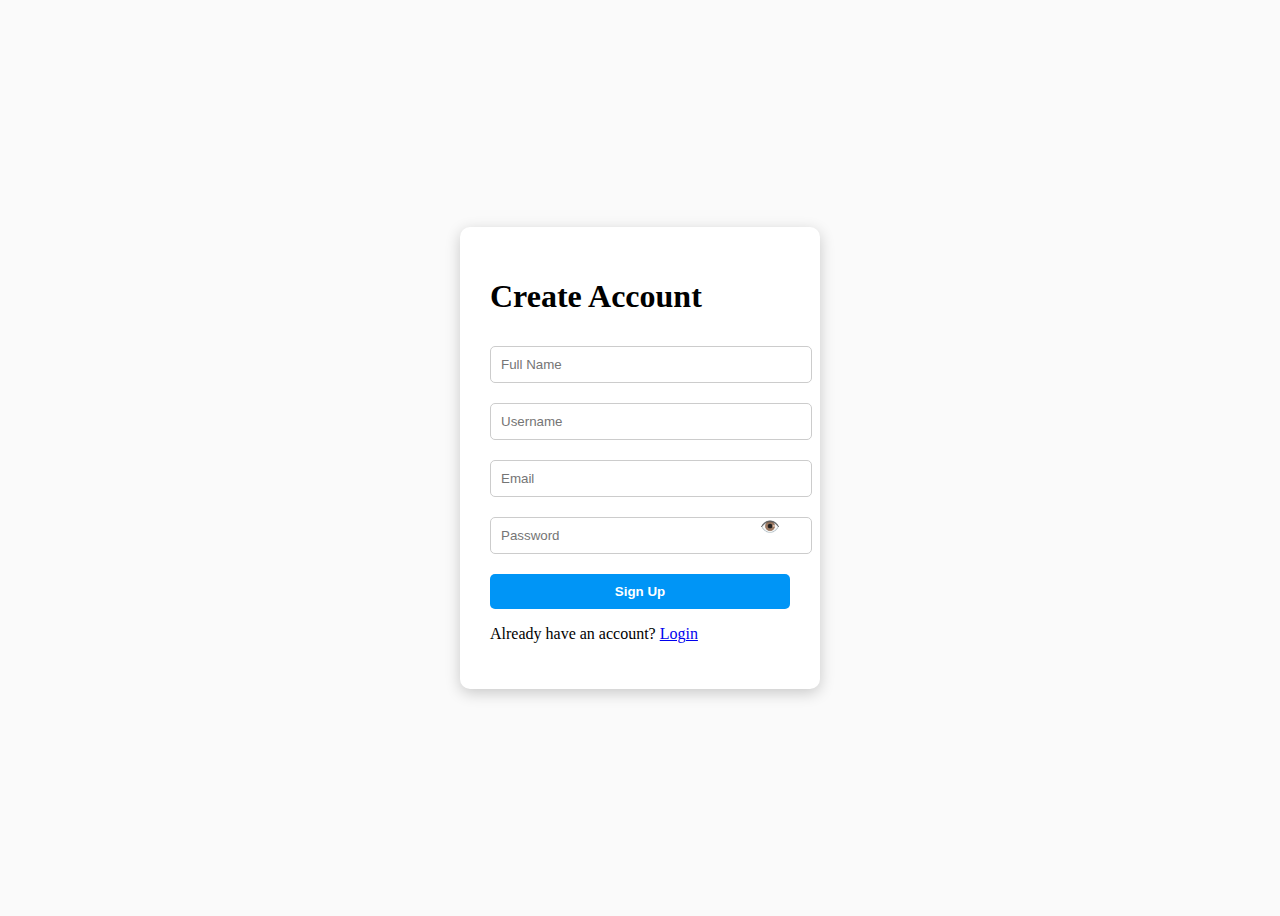
<file: index.html>
<!DOCTYPE html>
<html lang="en">

<head>
    <meta charset="UTF-8">
    <meta name="viewport" content="width=device-width, initial-scale=1.0">
    <title>Sign Up | InstaClone</title>
    <link rel="stylesheet" href="style.css">
    <script src="script.js" defer></script>
</head>

<body class="signup-body">
    <div class="login-box">
        <h1>Create Account</h1>
        <form id="signupForm">
            <input type="text" id="fullname" placeholder="Full Name" required>
            <input type="text" id="username" placeholder="Username" required>
            <input type="email" id="email" placeholder="Email" required>
            <div class="password-box">
                <input type="password" id="password" placeholder="Password" required>
                <span class="eye" onclick="togglePassword('password')">👁️</span>
            </div>
            <button type="submit">Sign Up</button>
        </form>
        <p>Already have an account? <a href="login.html">Login</a></p>
    </div>
</body>

</html>
</file>
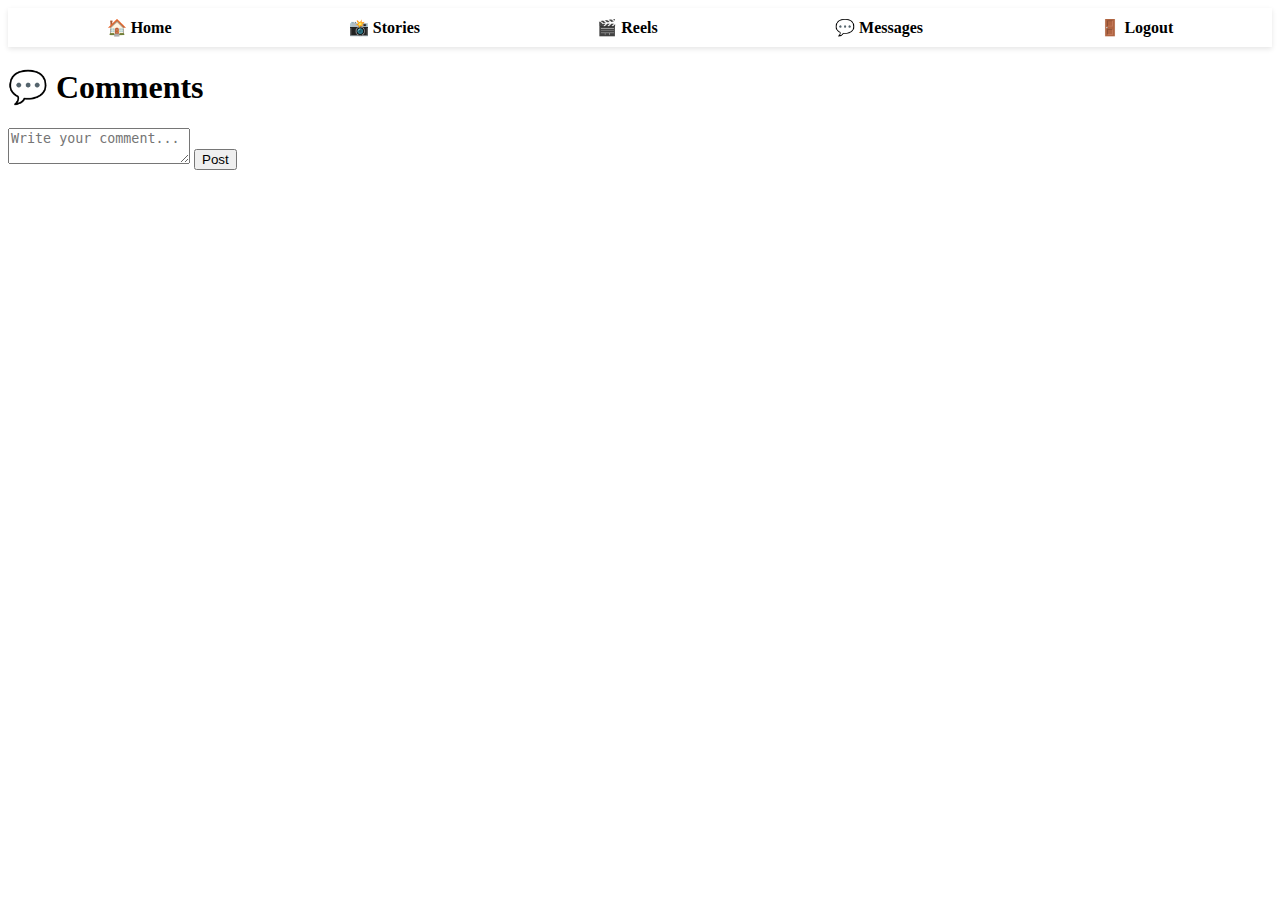
<file: comment.html>
<!DOCTYPE html>
<html lang="en">

<head>
    <meta charset="UTF-8">
    <title>Comments | InstaClone</title>
    <link rel="stylesheet" href="style.css">
    <script src="script.js" defer></script>
</head>

<body class="comment-body">

    <div class="navbar">
        <a href="home.html">🏠 Home</a>
        <a href="stories.html">📸 Stories</a>
        <a href="reels.html">🎬 Reels</a>
        <a href="messages.html">💬 Messages</a>
        <a href="login.html">🚪 Logout</a>
    </div>

    <h1>💬 Comments</h1>

    <div class="comment-box">
        <textarea id="userComment" placeholder="Write your comment..."></textarea>
        <button onclick="postComment()">Post</button>
    </div>

    <div id="commentSection"></div>

</body>

</html>
</file>
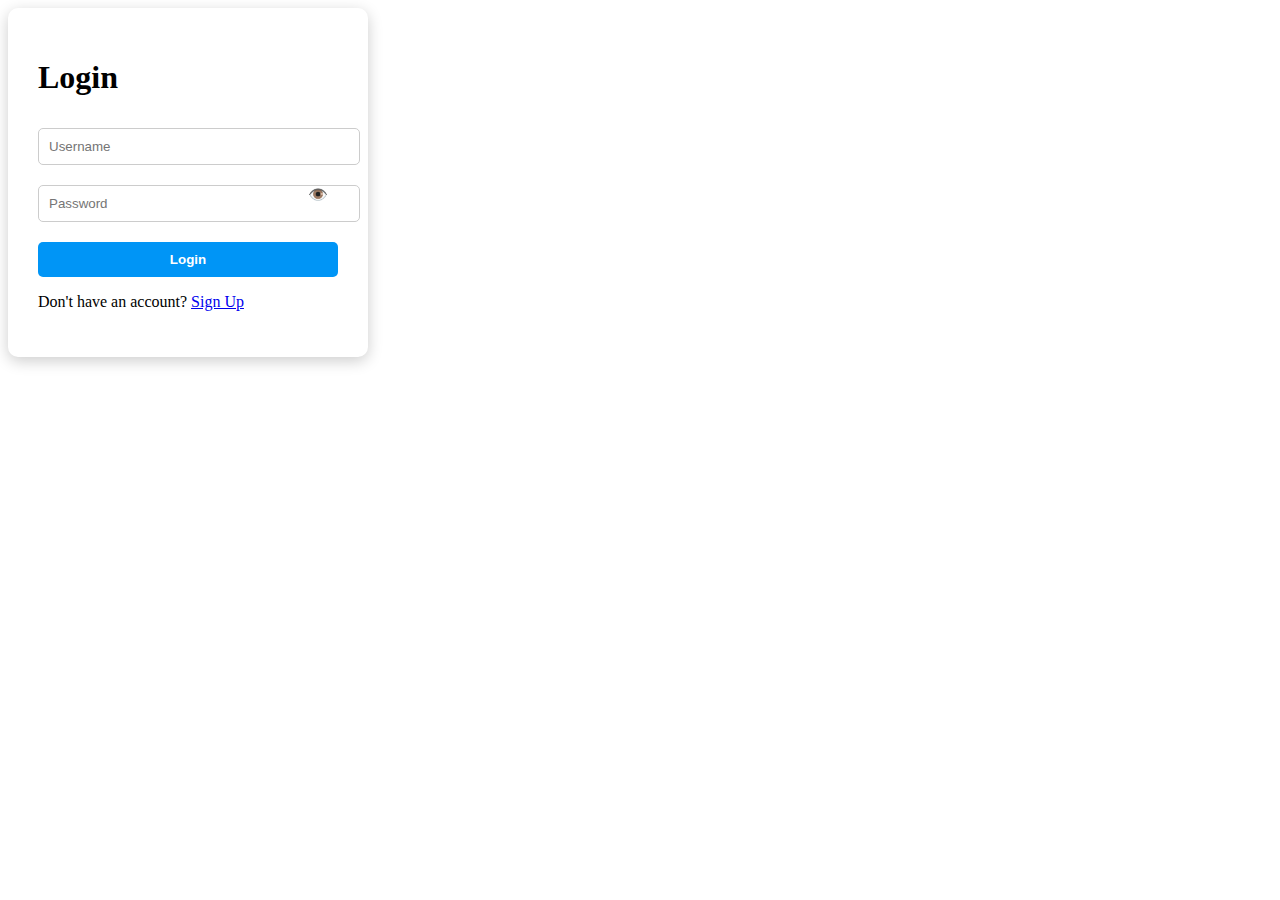
<file: login.html>
<!DOCTYPE html>
<html lang="en">

<head>
    <meta charset="UTF-8">
    <meta name="viewport" content="width=device-width, initial-scale=1.0">
    <title>Login | InstaClone</title>
    <link rel="stylesheet" href="style.css">
    <script src="script.js" defer></script>
</head>

<body class="login-body">

    <div class="login-box">
        <h1>Login</h1>
        <form id="loginForm">
            <input type="text" id="loginUsername" placeholder="Username" required>
            <div class="password-box">
                <input type="password" id="loginPassword" placeholder="Password" required>
                <span class="eye" onclick="togglePassword('loginPassword')">👁️</span>
            </div>
            <button type="submit">Login</button>
        </form>
        <p>Don't have an account? <a href="index.html">Sign Up</a></p>
    </div>

</body>

</html>
</file>
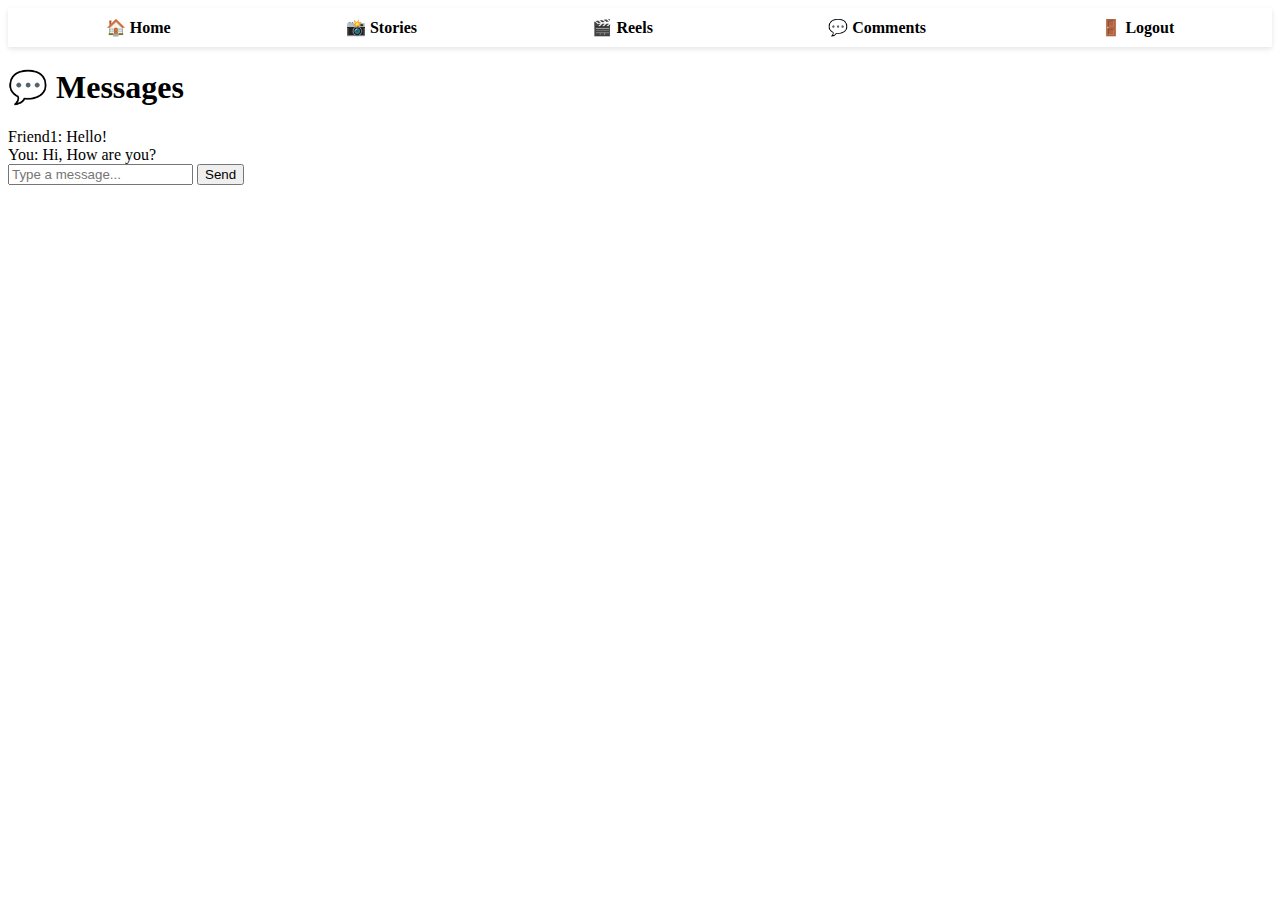
<file: messeges.html>
<!DOCTYPE html>
<html lang="en">

<head>
    <meta charset="UTF-8">
    <title>Messages | InstaClone</title>
    <link rel="stylesheet" href="style.css">
    <script src="script.js" defer></script>
</head>

<body class="messages-body">

    <div class="navbar">
        <a href="home.html">🏠 Home</a>
        <a href="stories.html">📸 Stories</a>
        <a href="reels.html">🎬 Reels</a>
        <a href="comments.html">💬 Comments</a>
        <a href="login.html">🚪 Logout</a>
    </div>

    <h1>💬 Messages</h1>

    <div class="chat-box">
        <div class="message">Friend1: Hello!</div>
        <div class="message">You: Hi, How are you?</div>
    </div>

    <input type="text" id="messageInput" placeholder="Type a message...">
    <button onclick="sendMessage()">Send</button>

</body>

</html>
</file>
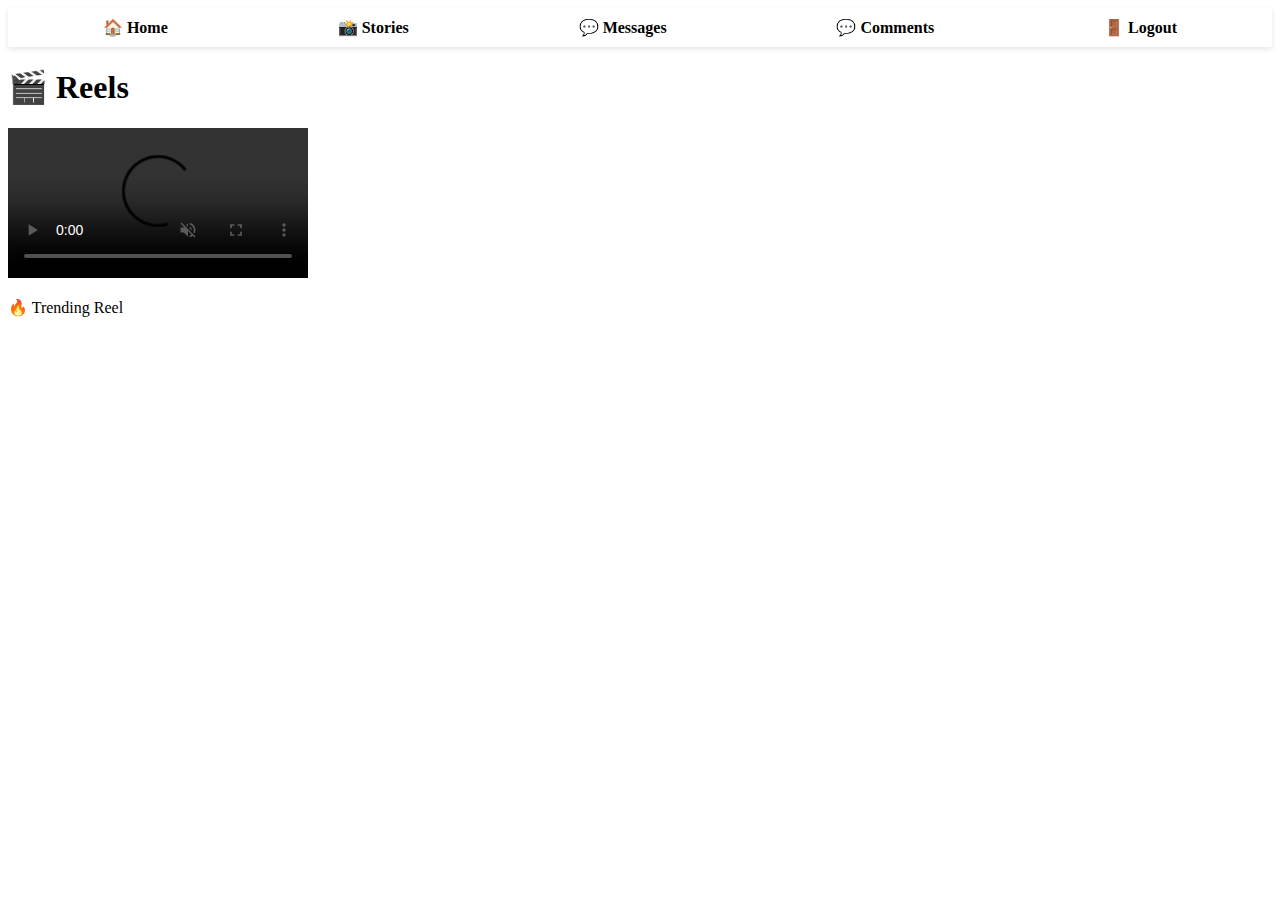
<file: reals.html>
<!DOCTYPE html>
<html lang="en">

<head>
    <meta charset="UTF-8">
    <title>Reels | InstaClone</title>
    <link rel="stylesheet" href="style.css">
</head>

<body class="reels-body">

    <div class="navbar">
        <a href="home.html">🏠 Home</a>
        <a href="stories.html">📸 Stories</a>
        <a href="messages.html">💬 Messages</a>
        <a href="comments.html">💬 Comments</a>
        <a href="login.html">🚪 Logout</a>
    </div>

    <h1>🎬 Reels</h1>

    <div class="reel-box">
        <video controls autoplay loop muted>
            <source src="https://www.w3schools.com/html/mov_bbb.mp4" type="video/mp4">
        </video>
        <p>🔥 Trending Reel</p>
    </div>

</body>

</html>
</file>
<file: style.css>
/* ===== Signup / Login Page ===== */
.signup-body {
    display: flex;
    justify-content: center;
    align-items: center;
    height: 100vh;
    background: #fafafa;
}

.login-box {
    background: #fff;
    padding: 30px;
    border-radius: 10px;
    box-shadow: 0 4px 15px rgba(0, 0, 0, 0.2);
    width: 300px;
}

.login-box input {
    width: 100%;
    padding: 10px;
    margin: 10px 0;
    border-radius: 5px;
    border: 1px solid #ccc;
}

.password-box {
    position: relative;
}

.password-box .eye {
    position: absolute;
    right: 10px;
    top: 10px;
    cursor: pointer;
}

.login-box button {
    width: 100%;
    padding: 10px;
    margin-top: 10px;
    background: #0095f6;
    border: none;
    color: #fff;
    font-weight: bold;
    border-radius: 5px;
    cursor: pointer;
}

/* ===== Home / Navbar ===== */
.home-body {
    font-family: Arial, sans-serif;
    margin: 0;
    padding: 0;
    background: #fafafa;
}

.navbar {
    display: flex;
    justify-content: space-around;
    background: #fff;
    padding: 10px;
    box-shadow: 0 2px 5px rgba(0, 0, 0, 0.1);
    position: sticky;
    top: 0;
    z-index: 100;
}

.navbar a {
    text-decoration: none;
    color: #000;
    font-weight: bold;
}

.profile-box {
    text-align: center;
    padding: 20px;
    background: #fff;
    margin-bottom: 10px;
}

.profile-box img {
    border-radius: 50%;
    width: 100px;
    height: 100px;
}

.stories-bar {
    display: flex;
    overflow-x: auto;
    background: #fff;
    padding: 10px;
    margin-bottom: 10px;
}

.stories-bar div {
    width: 60px;
    height: 60px;
    border-radius: 50%;
    background: #ccc;
    margin-right: 10px;
    flex-shrink: 0;
}

.feed {
    display: flex;
    flex-direction: column;
    gap: 20px;
    padding: 10px;
}

.feed .post {
    background: #fff;
    padding: 10px;
    border-radius: 10px;
    box-shadow: 0 2px 5px rgba(0, 0, 0, 0.1);
}

.hidden {
    display: none;
}

.reels-container {
    display: flex;
    flex-direction: column;
    gap: 20px;
    padding: 10px;
}

/* ===== Story Popup ===== */
.story-popup {
    position: fixed;
    top: 0;
    left: 0;
    width: 100%;
    height: 100%;
    background: rgba(0, 0, 0, 0.9);
    display: flex;
    justify-content: center;
    align-items: center;
    display: none;
}

.story-popup img {
    max-width: 90%;
    max-height: 80%;
    border-radius: 10px;
}

.story-progress {
    position: absolute;
    top: 0;
    left: 0;
    height: 5px;
    background: #fff;
    width: 0%;
    transition: width 0.1s;
}

/* ===== Notification ===== */
.notification {
    position: fixed;
    top: 20px;
    right: 20px;
    background: #333;
    color: #fff;
    padding: 10px 20px;
    border-radius: 5px;
    display: none;
}
</file>
